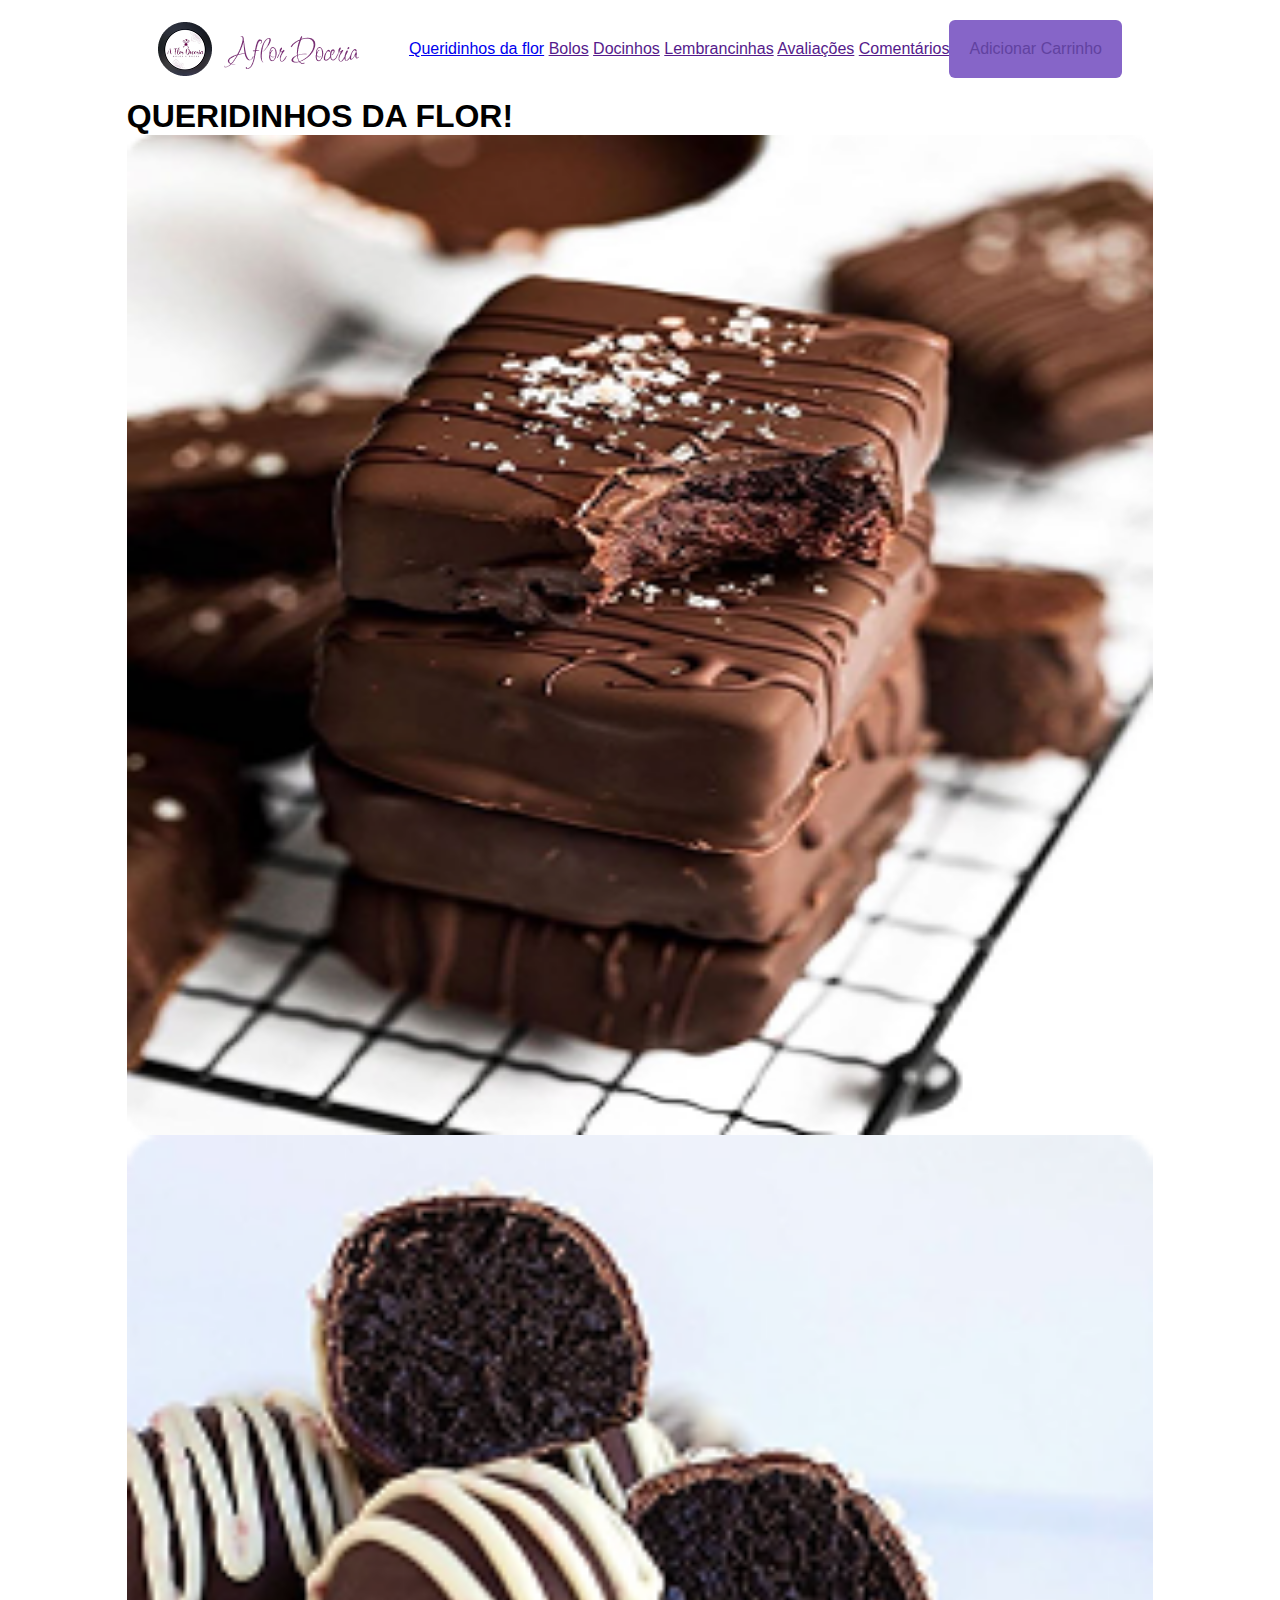
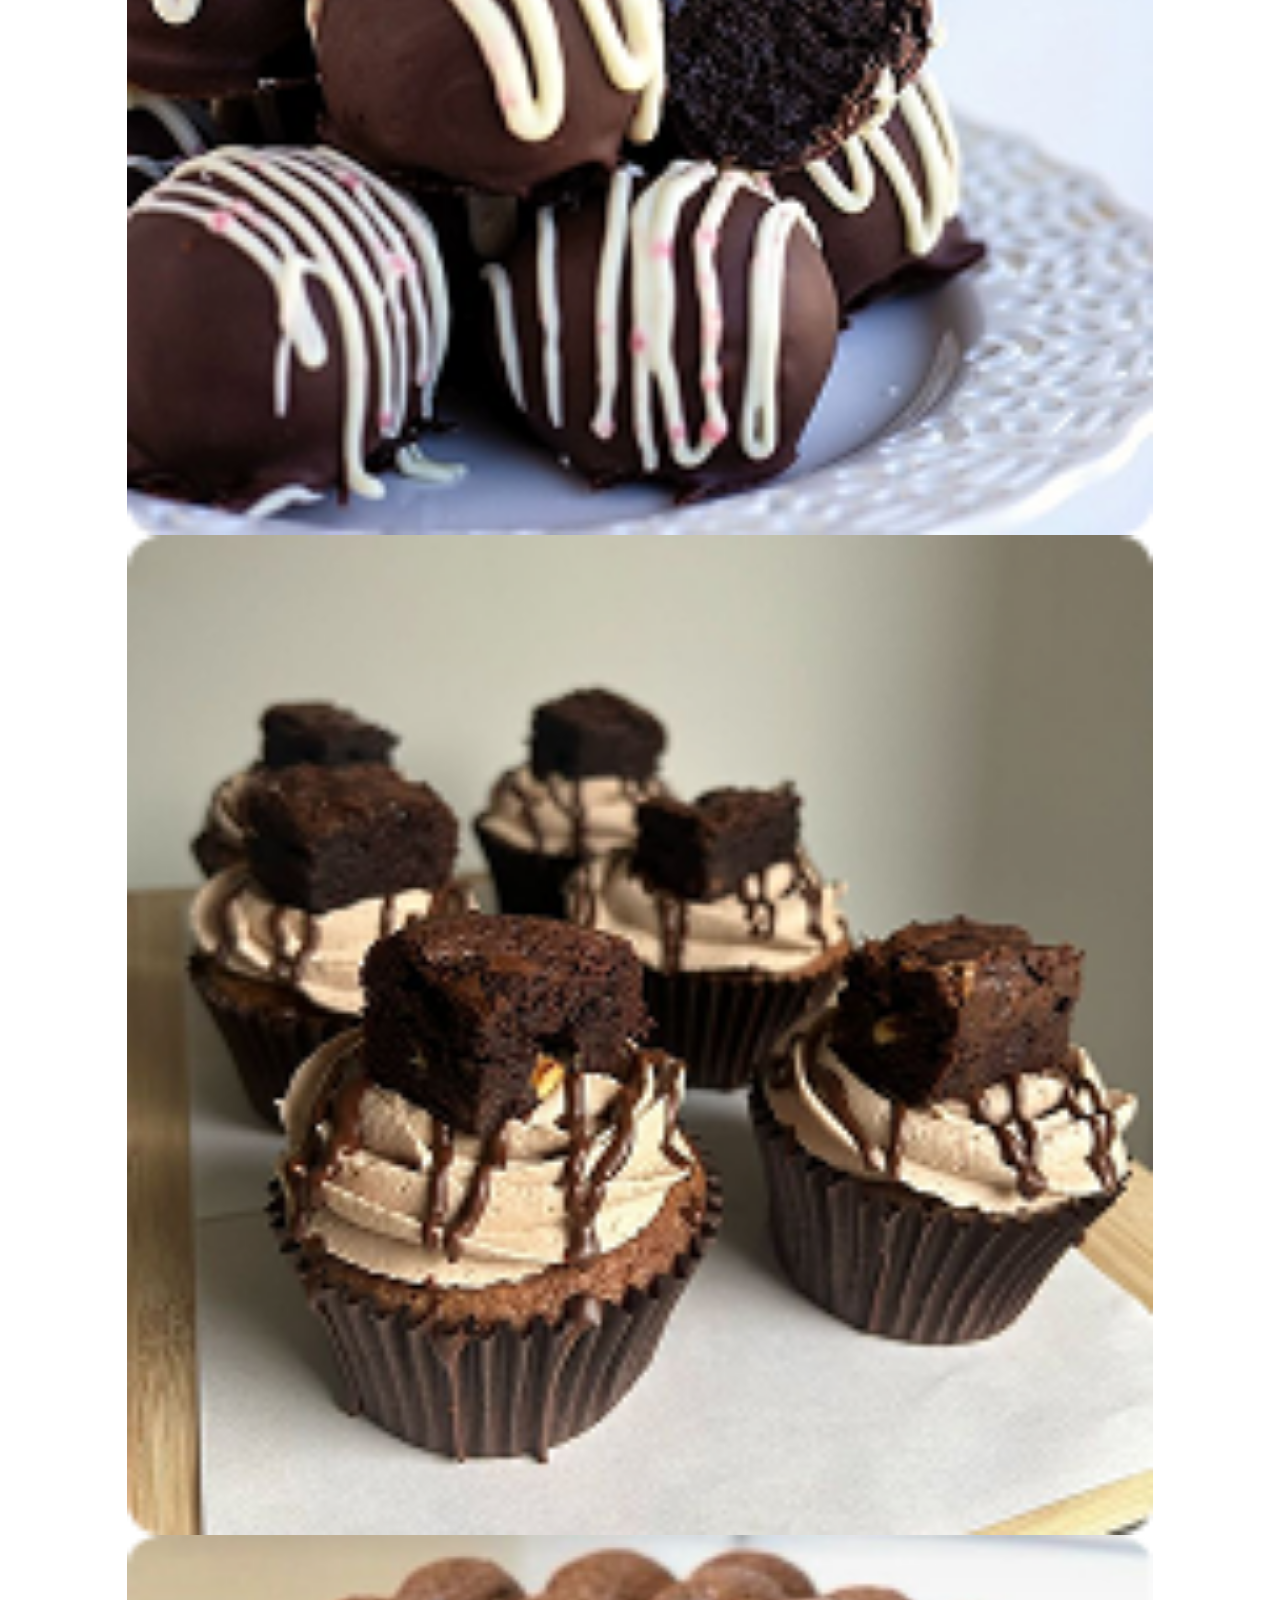
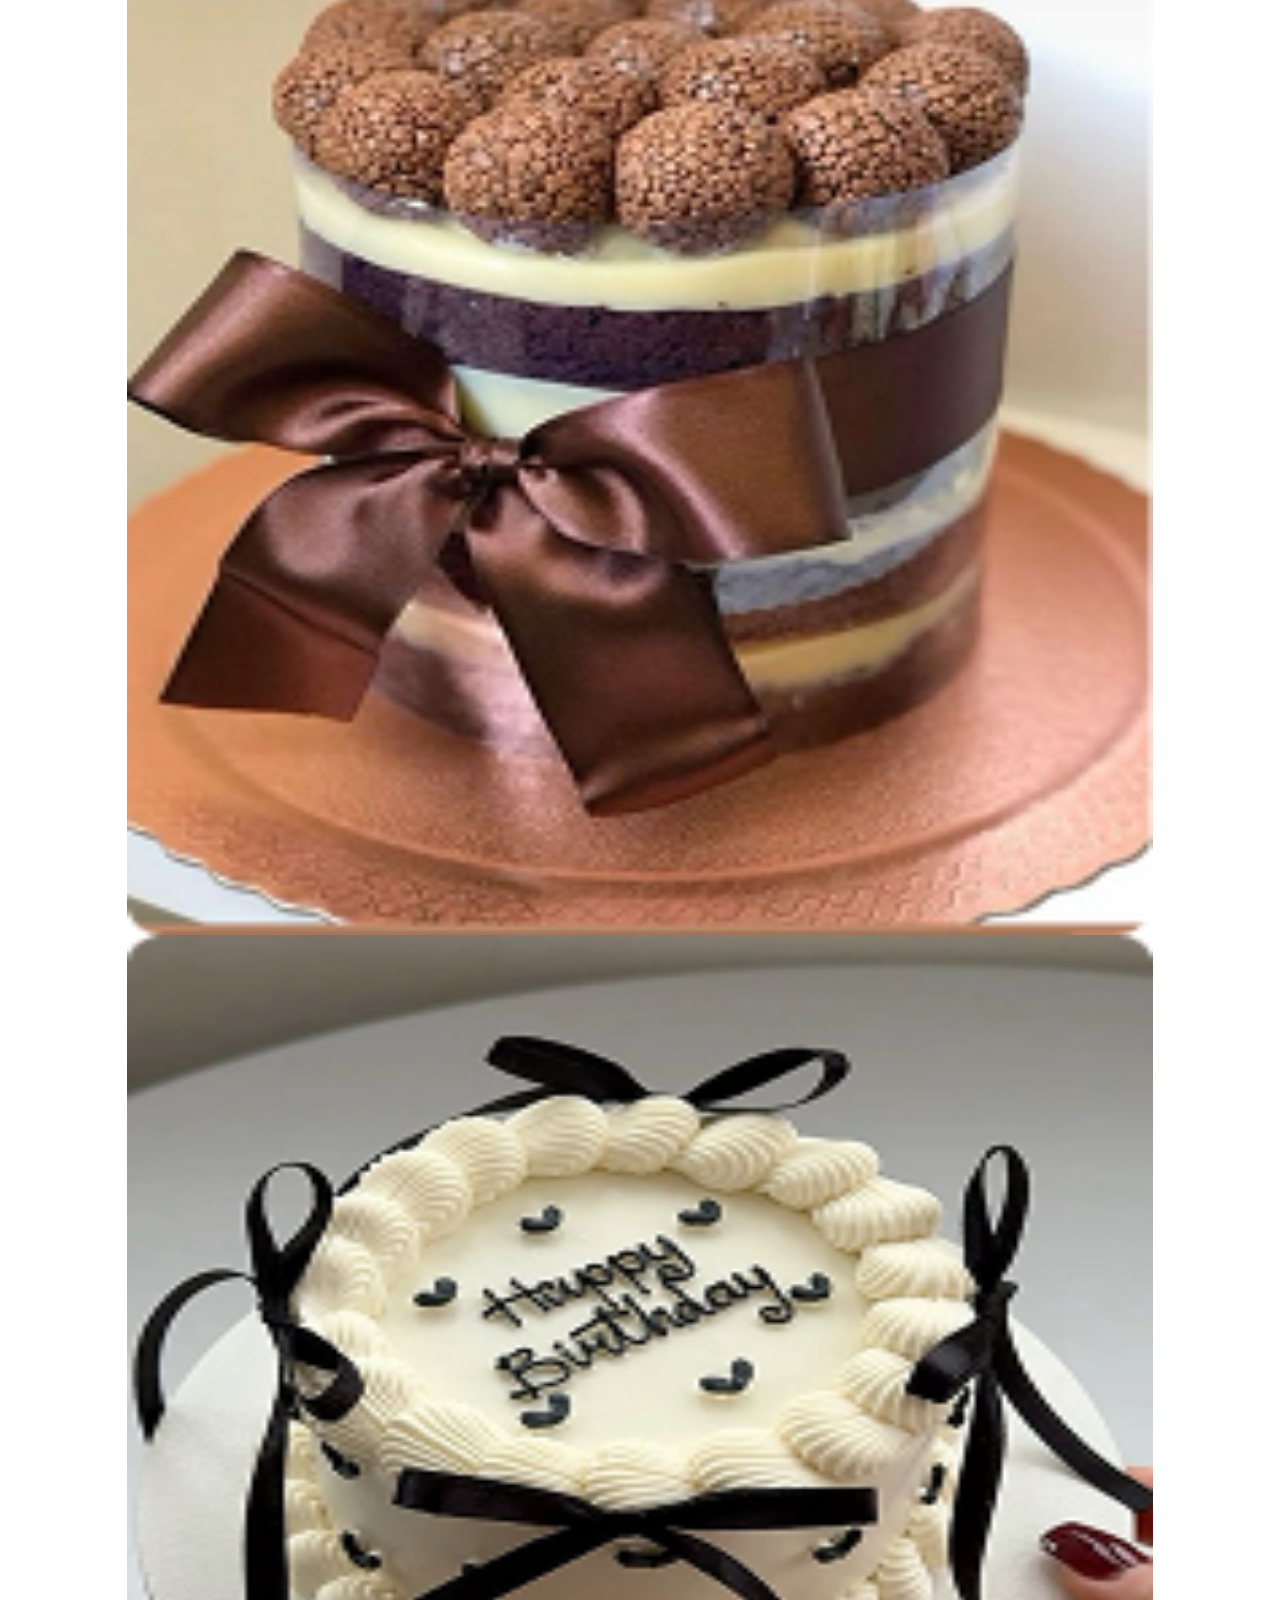
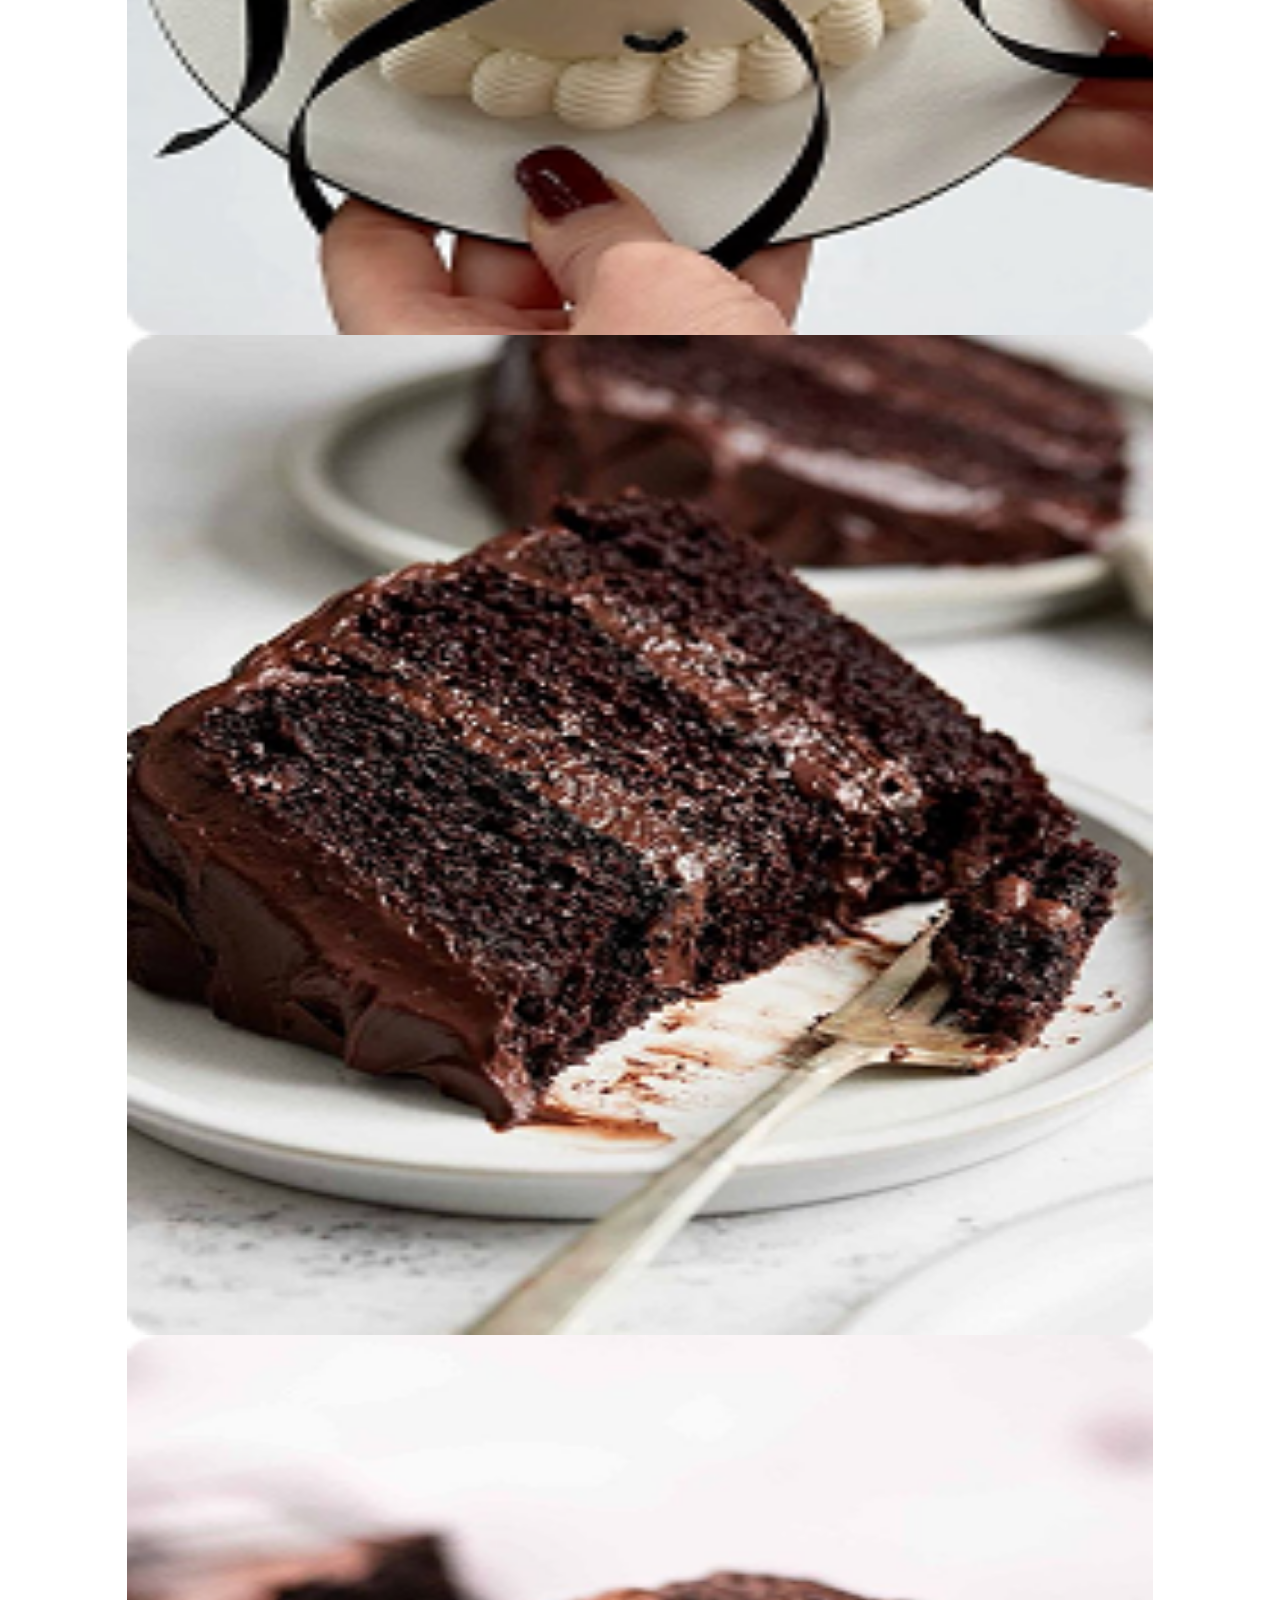
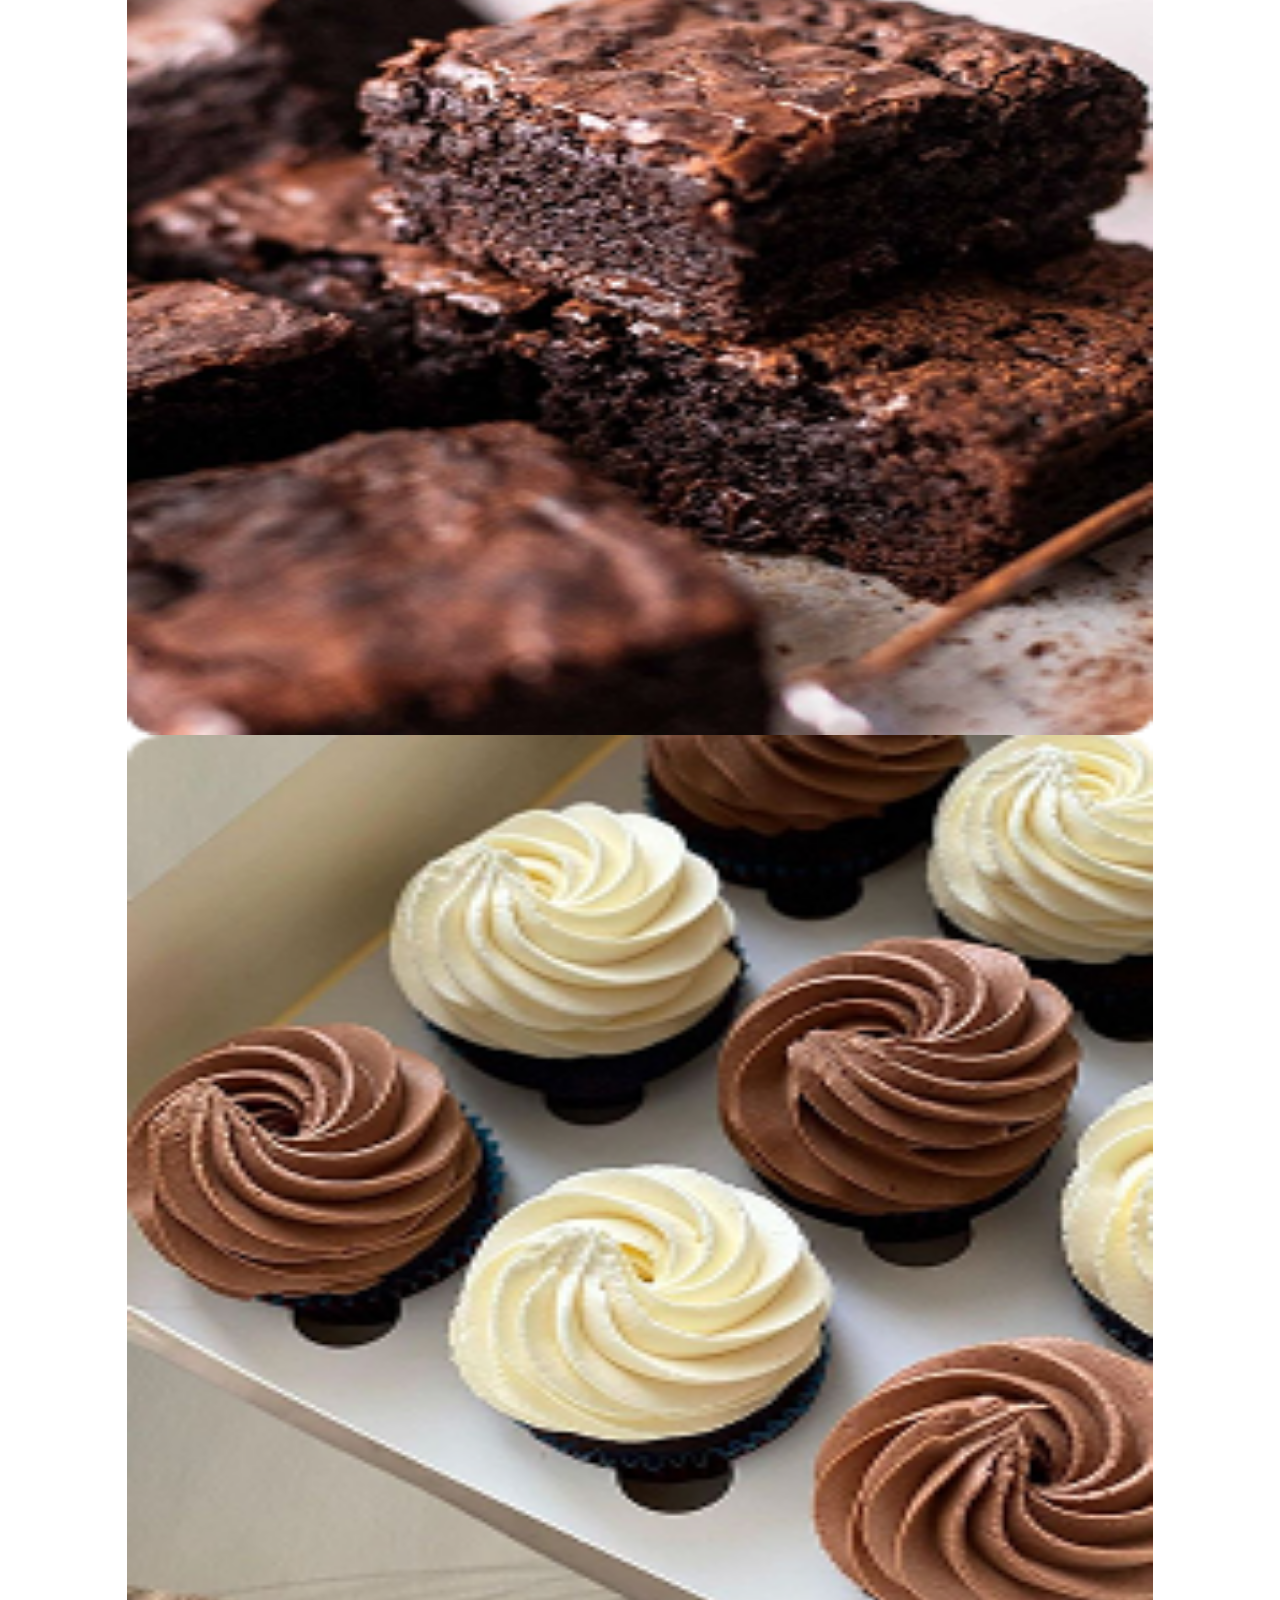
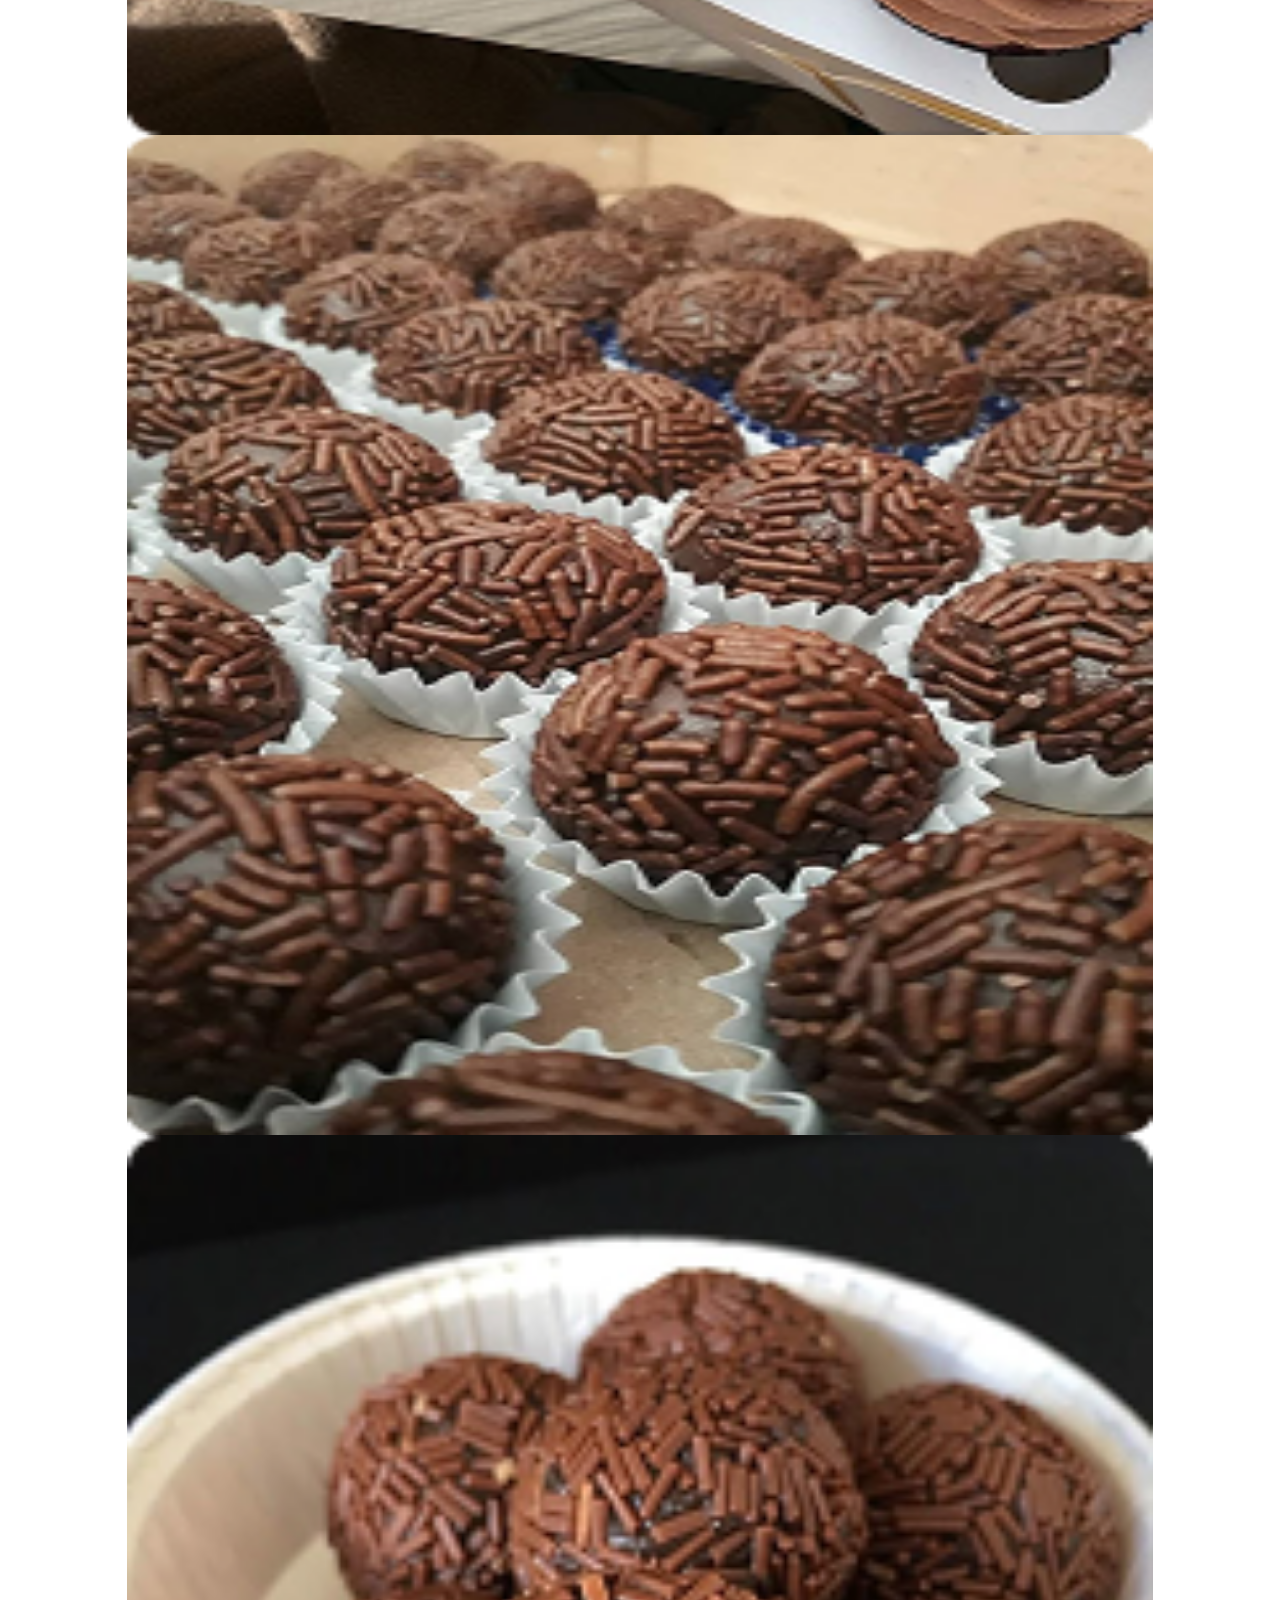
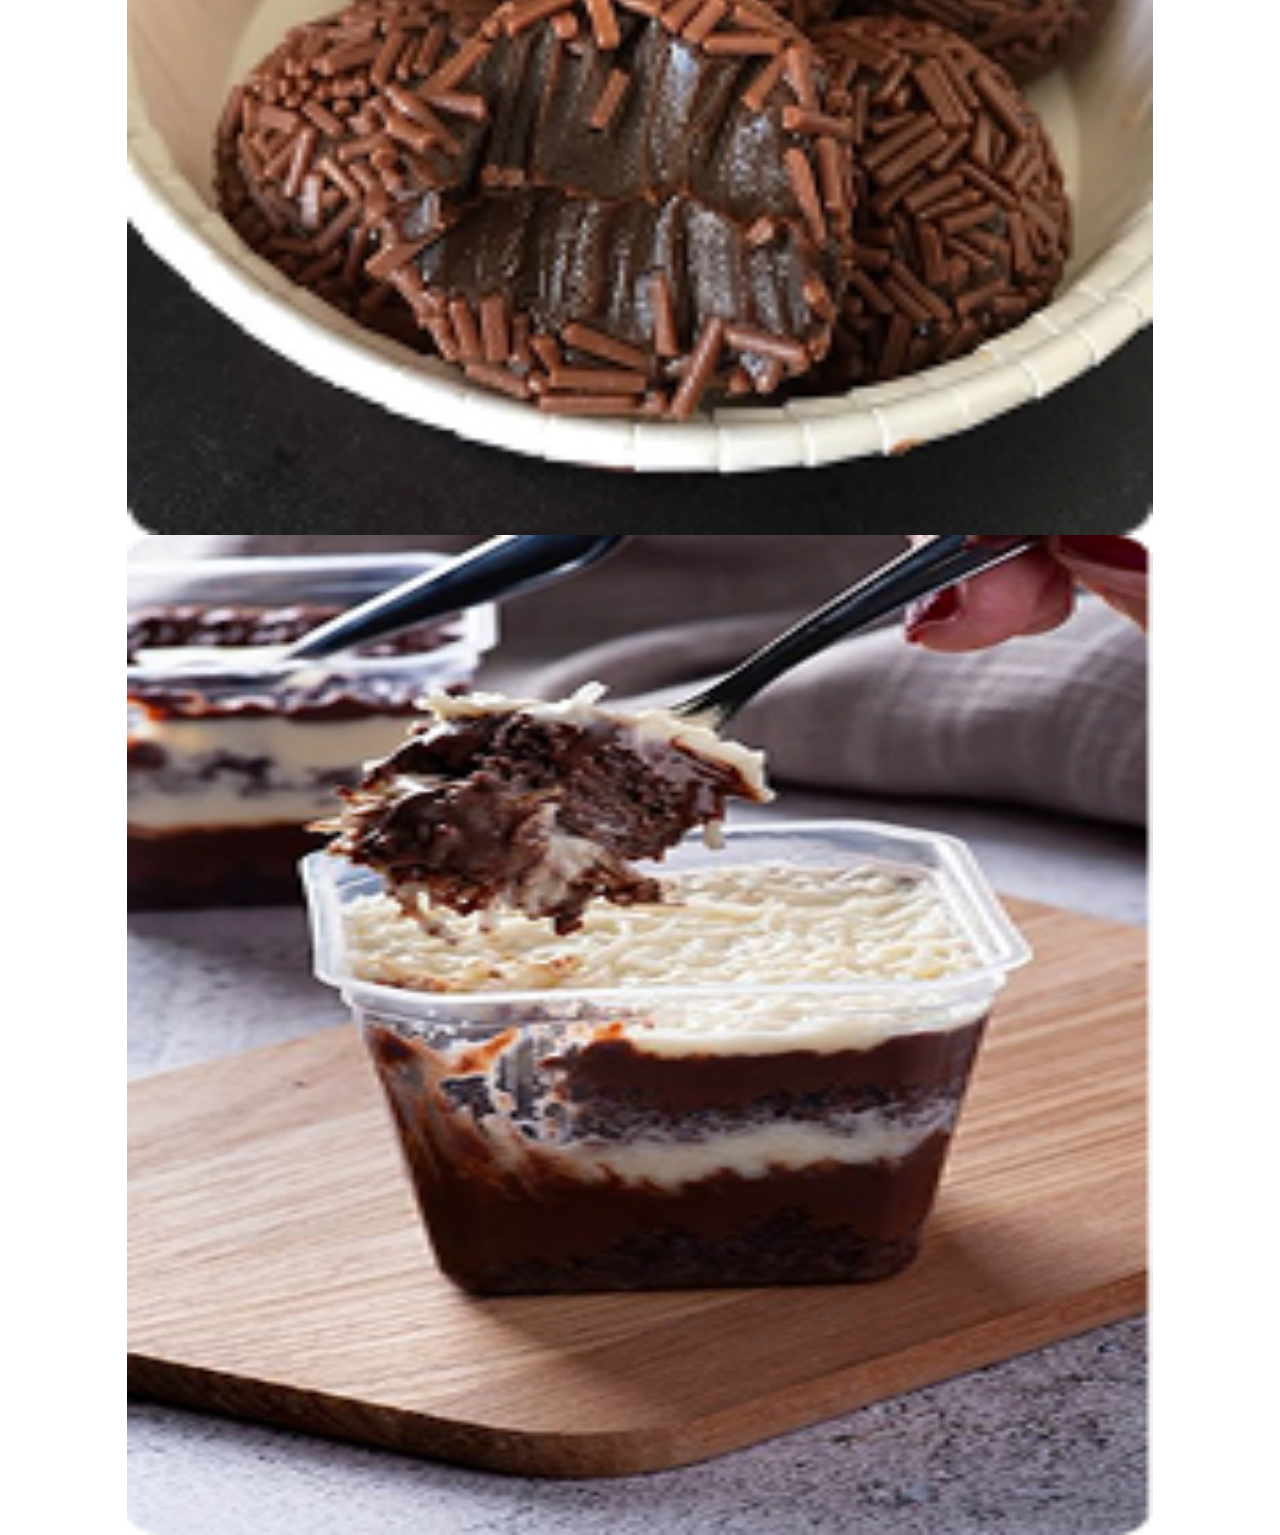
<file: queridinho.html>
<!DOCTYPE html>
<html lang="en">
<head>
    <meta charset="UTF-8">
    <meta name="viewport" content="width=device-width, initial-scale=1.0">
    <title>Document</title>
    <link rel="stylesheet" href="style.css">
    <link rel="stylesheet" href="index.html">
</head>
<body>
    <header class="header">
        <img class="logo" src="img/logo.png" alt="">
        <nav>
            <a class="navbar" href="queridinho.html">Queridinhos da flor</a>
            <a class="navbar" href="">Bolos</a>
            <a class="navbar" href="">Docinhos</a>
            <a class="navbar" href="">Lembrancinhas</a>
            <a class="navbar" href="">Avaliações</a>
            <a class="navbar" href="">Comentários</a>
        </nav>
        <a class="botao" href="">
            Adicionar Carrinho
        </a>
    </header>
    <div class="container">
        <h1>QUERIDINHOS DA FLOR!</h1>
        <div class="galeria">
            <a href="#"><img src="img/image 1.png" alt=""></a>
            <a href="#"><img src="img/image 2.png" alt=""></a>
            <a href="#"><img src="img/image 3.png" alt=""></a>
            <a href="#"><img src="img/image 4.png" alt=""></a>
            <a href="#"><img src="img/image 5.png" alt=""></a>
            <a href="#"><img src="img/image 6.png" alt=""></a>
            <a href="#"><img src="img/image 7.png" alt=""></a>
            <a href="#"><img src="img/image 8.png" alt=""></a>
            <a href="#"><img src="img/image 9.png" alt=""></a>
            <a href="#"><img src="img/image 10.png" alt=""></a>
            <a href="#"><img src="img/image 11.png" alt=""></a>
        </div>
        
    </div>
</body>
</html>
</file>
<file: style.css>
@media{
    margin: auto;

}

body{
    margin: auto;
    font-family: "Inter", sans-serif;
    min-height: 100vh;
    display: flex;
    flex-direction: column;
}
*{
    margin: 0;
    padding: 0;
    box-sizing: border-box;
}

/*------header-------*/

header{
    background: #fff;
    color: #6142a0;
    padding: 20px 0;
    display: flex;
    justify-content: center;
    align-items: center;
}



.logo{
    font-size: 24px;
}

.nav-links{
    list-style: none;
    display: flex;
    gap: 20px;
    padding: 20PX;
}

.nav-links a{
    color: #a5a5a5;
    text-decoration: none;
    transition: color 0.3s;
}

.nav-links a:hover{
    color: #8665C8;
}

.botao{
    text-decoration: none;
    color: #6142a0;
    background: #8665C8;
    padding: 20px;
    border-radius: 6px;
    position: relative;
    z-index: 1;
}

.botao:hover{
    color: #E4B7FF;
    background: #a17ceb;
}

/*------main------*/
.container{
    margin: 20px;
    display: flex;
    justify-content: center;
    flex-direction: column;
    
    margin: auto;
    
}
main{
    flex: 1;
    padding: 0px;
    }

.galeria img{
    display: block;
    width: 100%;
    height: 1000px;
    position: relative;
    z-index: -3;
    margin: 0;
    padding: 0;
    border-radius: 0;
}



/*------footer------*/
footer{
    background: #8665C8;
    color: #eed8fa;
    padding: 100px 0;
    text-align: center;
}

foote-content{
    max-width: 800px;
    margin: 0;
}


.footer-links{
    list-style: none;
    display: flex;
    justify-content: center;
    gap: 20px;
    margin-top: 10px;
}

.footer-links a{
    color: #ddd;
    text-decoration: none;
    transition: color 0.3s;

}

.footer-links a:hover{
    color: #E4B7FF;
}

.footer-links a:active{
    color: #6142a0;
}
</file>
